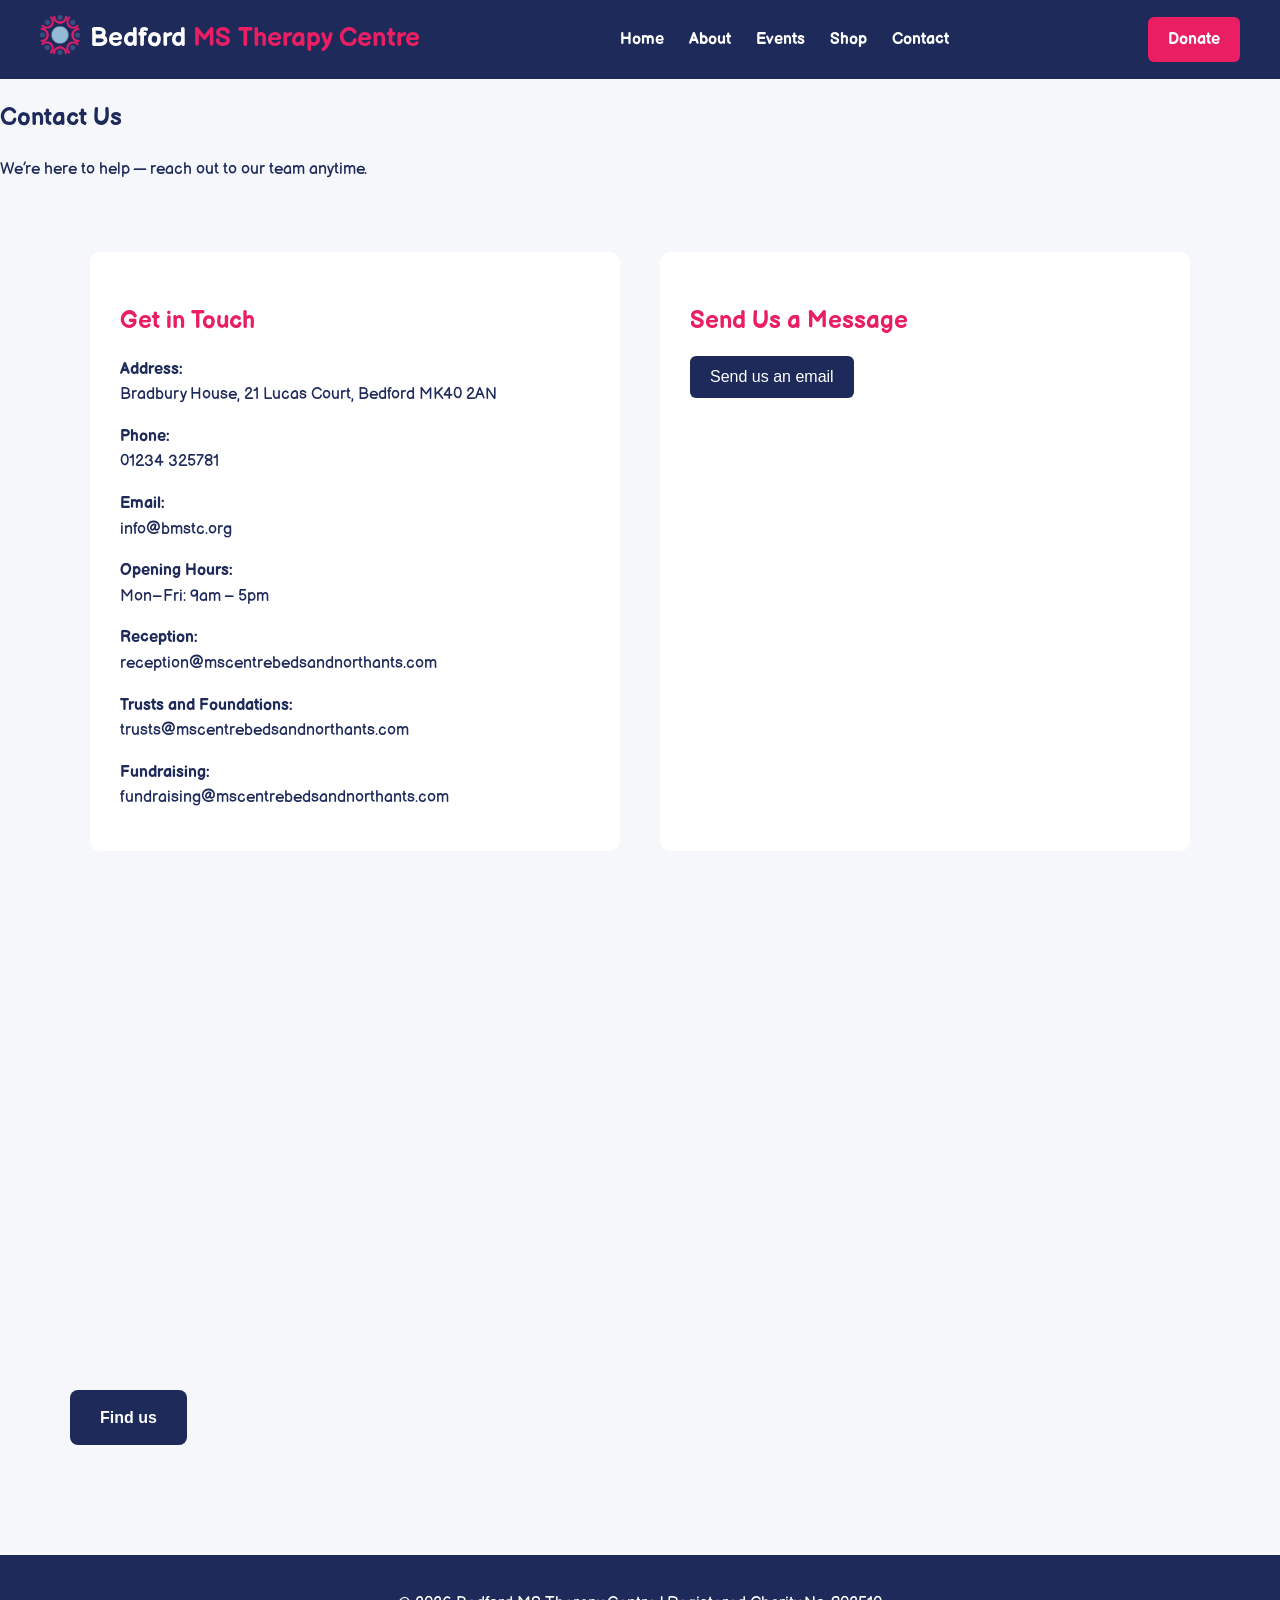
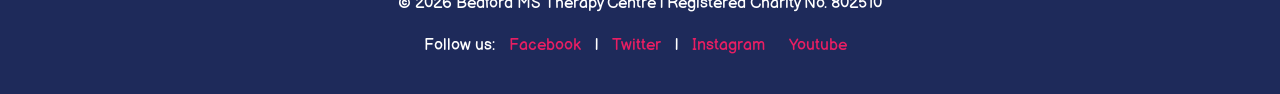
<file: contact.html>
<!DOCTYPE html>
<html lang="en">
<head>
  <meta charset="UTF-8">
  <meta name="viewport" content="width=device-width, initial-scale=1.0">
  <title>Contact Us | Bedford MS Therapy Centre</title>

  <link rel="shortcut icon" type="image/jpg" href="images/favicon.ico"/>
  <link rel="stylesheet" href="css/Main.css">
  <link rel="stylesheet" href="css/Contact.css">
    <style>
    .icon {
      width: 40px;
      height: 40px;
      object-fit: contain;
    }
    .brand {
      display: flex;
      align-items: center;
      gap: 10px;
    }
  </style>
  

  <script src="javascript/Main.js" defer></script>
</head>

<body>

 <!-- NAVBAR -->
  <nav class="navbar">
    <div class="brand">
    <a href="index.html"><img src="images/logo.webp" alt="Icon Logo" class="icon"></a>
    <div class="logo">Bedford <span>MS Therapy Centre</span></div>
    </div>

    <ul class="nav-links">
      <li><a href="index.html">Home</a></li>
      <li><a href="about.html">About</a></li>
      <li><a href="events.html">Events</a></li>
      <li><a href="shop.html">Shop</a></li>
      <li><a href="contact.html">Contact</a></li>
    </ul>

    <a href="donate.html" class="donate-btn">Donate</a>
  </nav>

  <!-- HEADER -->
  <section class="header">
    <h1>Contact Us</h1>
    <p>We’re here to help — reach out to our team anytime.</p>
  </section>

  <!-- CONTACT SECTION -->
  <div class="contact-container">

    <!-- INFO PANEL -->
    <div class="contact-info">
      <h2>Get in Touch</h2>
      <p><strong>Address:</strong><br>Bradbury House, 21 Lucas Court, Bedford MK40 2AN</p>
      <p><strong>Phone:</strong><br>01234 325781</p>
      <p><strong>Email:</strong><br>info@bmstc.org</p>
      <p><strong>Opening Hours:</strong><br>Mon–Fri: 9am – 5pm</p>
      <p><strong>Reception:</strong><br>reception@mscentrebedsandnorthants.com</p>
      <p><strong>Trusts and Foundations:</strong><br>trusts@mscentrebedsandnorthants.com</p>
      <p><strong>Fundraising:</strong><br>fundraising@mscentrebedsandnorthants.com</p>
    </div>

    <!-- FORM -->
    <div class="contact-form">
      <h2>Send Us a Message</h2>
      <!-- <form>
        <input type="text" placeholder="First Name" required>
        <input type="text" placeholder="Last Name" required>
        <input type="email" placeholder="Email Address" required>
        <input type="text" placeholder="Subject" required>
        <textarea rows="6" placeholder="Your Message" required></textarea>
        <button type="submit">Send Message</button>
      </form> -->

      <button id="EmailButton">Send us an email</button>
    </div>

  </div>

  <!-- MAP -->
  <div class="map">
    <iframe 
      src="https://www.google.com/maps/embed?pb=!1m18!1m12!1m3!1d2483.387969732!2d-0.474!3d52.135!2m3!1f0!2f0!3f0!3m2!1i1024!2i768!4f13.1!3m3!1m2!1s0x4877a7d4c2b8e6d1%3A0x123!2sBedford%20MS%20Therapy%20Centre!5e0!3m2!1sen!2suk!4v0000000000"
      width="100%" height="350" style="border:0;" allowfullscreen="" loading="lazy">
    </iframe>
  </div>

<a href="https://www.google.co.uk/maps/dir//Bedford+MS+Therapy+Centre,+155+Barkers+Ln,+Bedford+MK41+9RX" class="color-link-box">Find us</a>
  
  <!-- FOOTER -->
  <footer>
    <p>© 2026 Bedford MS Therapy Centre | Registered Charity No. 802510</p>
    <p>Follow us:
      <a href="https://www.facebook.com/BedsNorthantsMsTherapyCentre">Facebook</a> |
      <a href="https://x.com/mstherapybeds">Twitter</a> |
      <a href="https://www.instagram.com/bedfordmstherapy/">Instagram</a>
      <a href="https://www.youtube.com/@Mscentrebedsandnorthants">Youtube</a>
    </p>
  </footer>

</body>
</html>
</file>
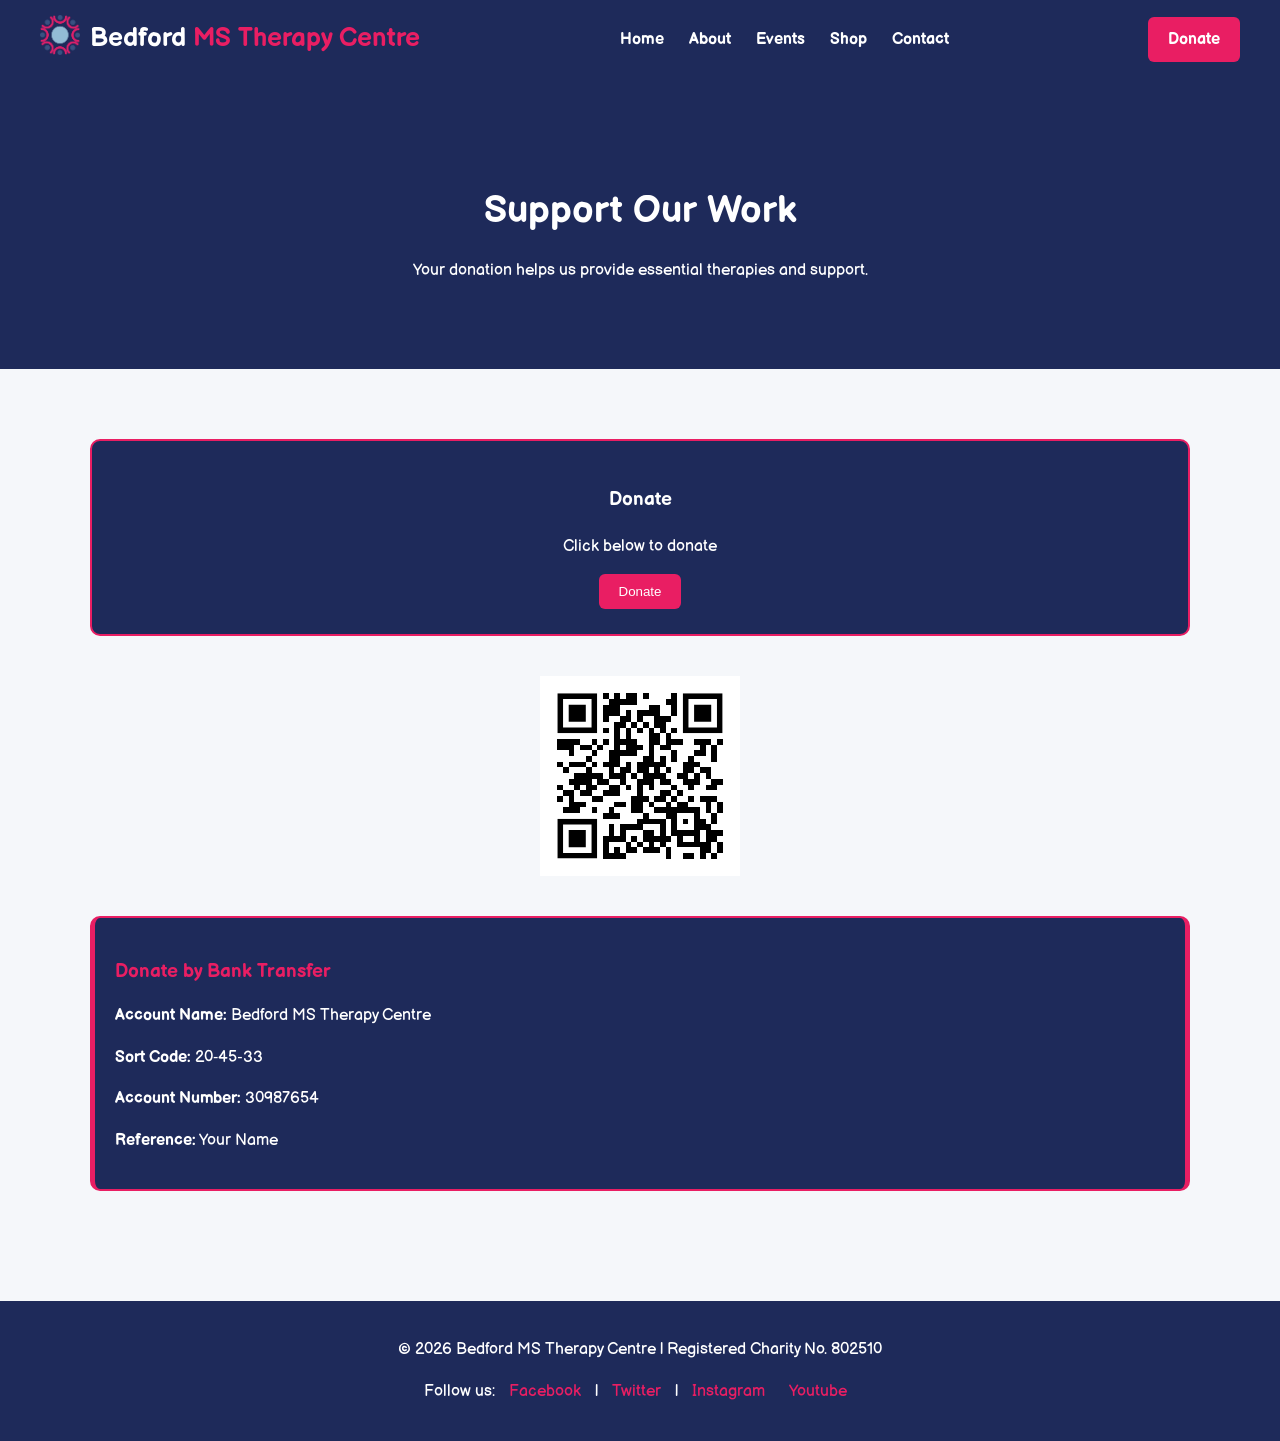
<file: donate.html>
<!DOCTYPE html>
<html lang="en">
<head>
  <meta charset="UTF-8">
  <meta name="viewport" content="width=device-width, initial-scale=1.0">
  <title>Donate | Bedford MS Therapy Centre</title>

  <link rel="shortcut icon" type="image/jpg" href="images/favicon.ico"/>
  <link rel="stylesheet" href="css/Main.css">
  <link rel="stylesheet" href="css/Donate.css">
    <style>
    .icon {
      width: 40px;
      height: 40px;
      object-fit: contain;
    }
    .brand {
      display: flex;
      align-items: center;
      gap: 10px;
    }
  </style>
  

  <script src="javascript/Donate.js" defer></script>
</head>

<body>

 <!-- NAVBAR -->
  <nav class="navbar">
    <div class="brand">
    <a href="index.html"><img src="images/logo.webp" alt="Icon Logo" class="icon"></a>
    <div class="logo">Bedford <span>MS Therapy Centre</span></div>
    </div>

    <ul class="nav-links">
      <li><a href="index.html">Home</a></li>
      <li><a href="about.html">About</a></li>
      <li><a href="events.html">Events</a></li>
      <li><a href="shop.html">Shop</a></li>
      <li><a href="contact.html">Contact</a></li>
    </ul>

    <a href="donate.html" class="donate-btn">Donate</a>
  </nav>

  <!-- HEADER -->
  <section class="header">
    <h1>Support Our Work</h1>
    <p>Your donation helps us provide essential therapies and support.</p>
  </section>

  <!-- DONATION CONTENT -->
  <div class="donate-container">

    <!-- OPTIONS -->
    <div class="donate-options">
      <!-- Custom -->
      <div class="option" id="DonateCustom">
        <h3>Donate</h3>
        <p>Click below to donate</p>
        <button onclick="OpenSumUpPage()">Donate</button>
      </div>
    </div>
    
    <div class="qr-code">
      <img src="images/QR_CODE_MS_BEDFORD_SUMUP.svg"  height="200" width="200" align="center" alt="QR Code for SumUp Donation">
    </div>

    <!-- BANK DETAILS -->
    <div class="bank-box">
      <h3>Donate by Bank Transfer</h3>
      <p><strong>Account Name:</strong> Bedford MS Therapy Centre</p>
      <p><strong>Sort Code:</strong> 20‑45‑33</p>
      <p><strong>Account Number:</strong> 30987654</p>
      <p><strong>Reference:</strong> Your Name</p>
    </div>

  </div>

  <!-- FOOTER -->
  <footer>
    <p>© 2026 Bedford MS Therapy Centre | Registered Charity No. 802510</p>
    <p>Follow us:
      <a href="https://www.facebook.com/BedsNorthantsMsTherapyCentre">Facebook</a> |
      <a href="https://x.com/mstherapybeds">Twitter</a> |
      <a href="https://www.instagram.com/bedfordmstherapy/">Instagram</a>
      <a href="https://www.youtube.com/@Mscentrebedsandnorthants">Youtube</a>
    </p>
  </footer>

</body>
</html>
</file>
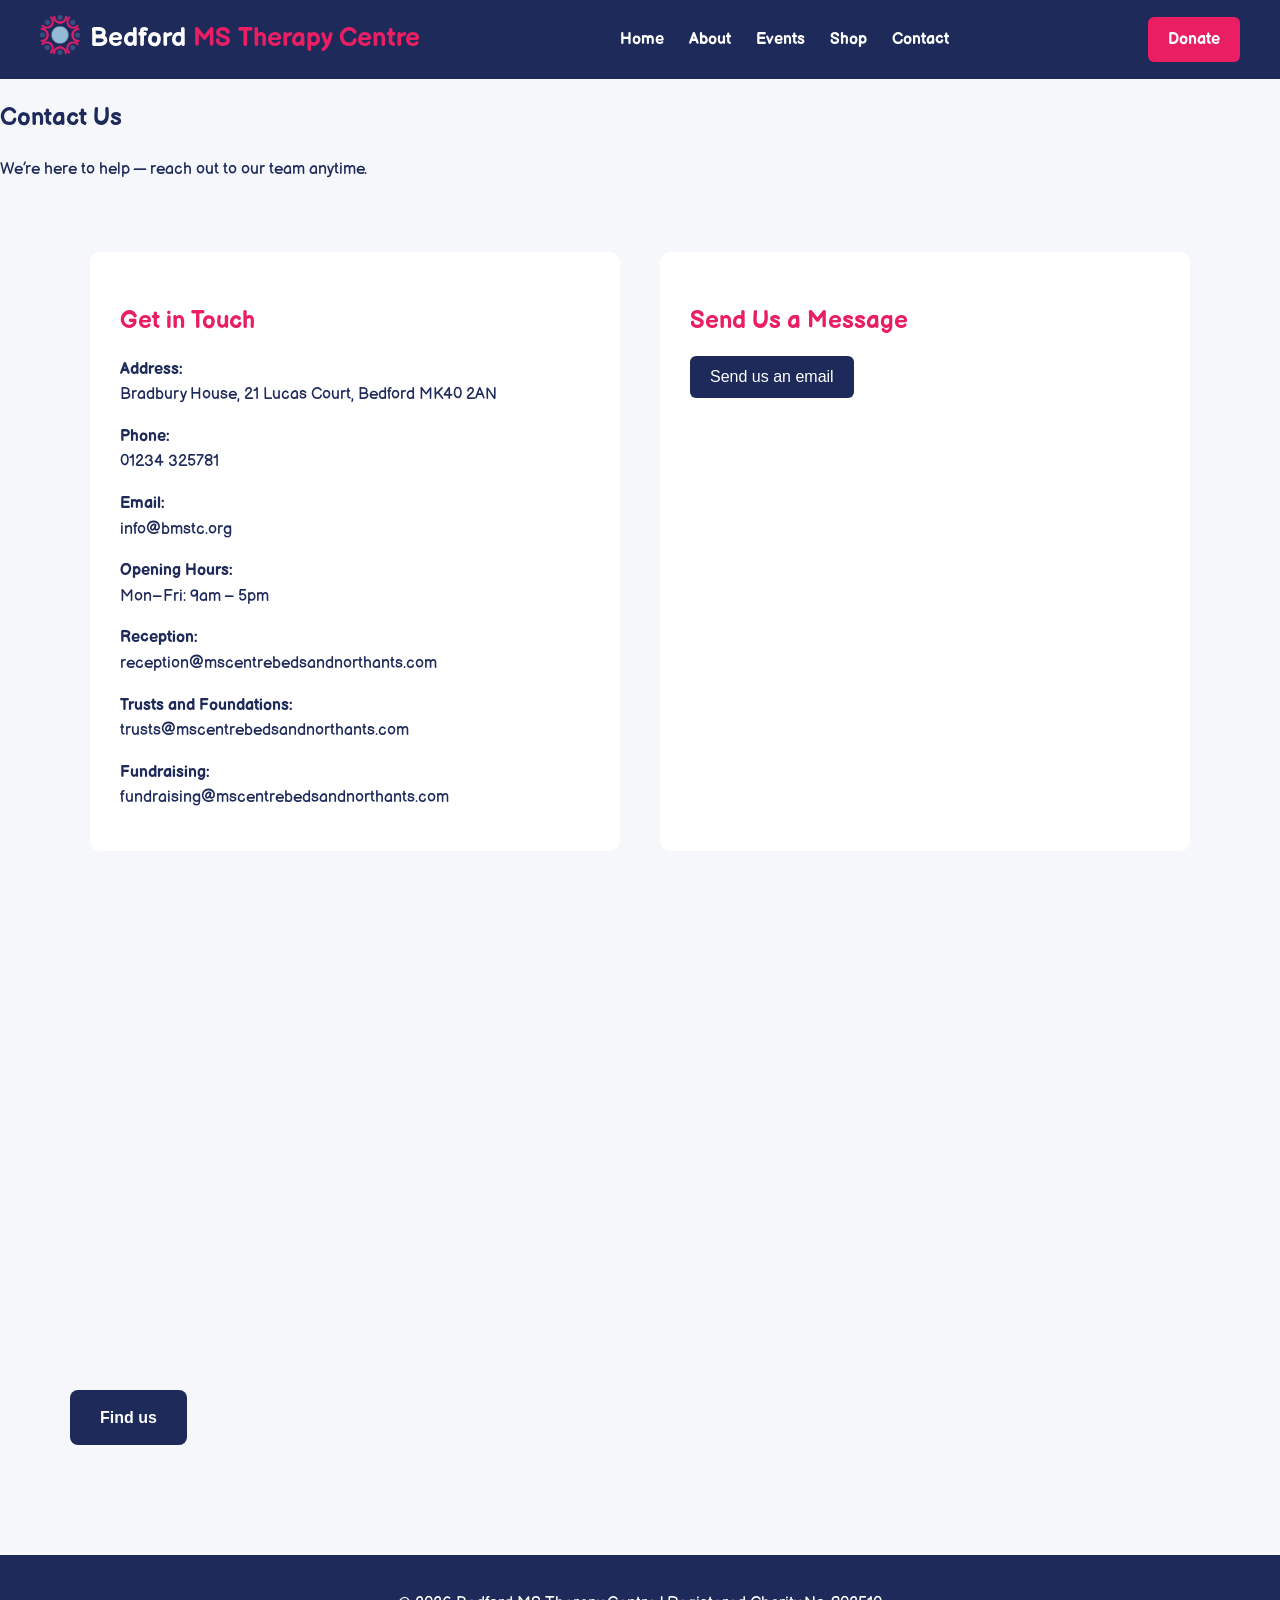
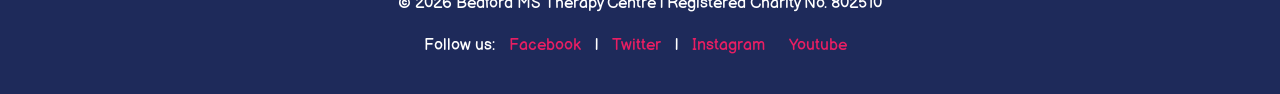
<file: Pages/contact.html>
<!DOCTYPE html>
<html lang="en">
<head>
  <meta charset="UTF-8">
  <meta name="viewport" content="width=device-width, initial-scale=1.0">
  <title>Contact Us | Bedford MS Therapy Centre</title>

  <link rel="shortcut icon" type="image/jpg" href="../images/favicon.ico"/>
  <link rel="stylesheet" href="../css/Main.css">
  <link rel="stylesheet" href="../css/Contact.css">
    <style>
    .icon {
      width: 40px;
      height: 40px;
      object-fit: contain;
    }
    .brand {
      display: flex;
      align-items: center;
      gap: 10px;
    }
  </style>
  

  <script src="../javascript/Main.js" defer></script>
</head>

<body>

 <!-- NAVBAR -->
  <nav class="navbar">
    <div class="brand">
    <a href="../index.html"><img src="../images/logo.webp" alt="Icon Logo" class="icon"></a>
    <div class="logo">Bedford <span>MS Therapy Centre</span></div>
    </div>

    <input type="checkbox" id="menu-toggle">

    <label for ="menu-toggle" class="hamburger"> ☰ </label>

    <ul class="nav-links">
      <li><a href="../index.html">Home</a></li>
      <li><a href="about.html">About</a></li>
      <li><a href="events.html">Events</a></li>
      <li><a href="shop.html">Shop</a></li>
      <li><a href="contact.html">Contact</a></li>
    </ul>

    <a href="donate.html" class="donate-btn">Donate</a>
  </nav>

  <!-- HEADER -->
  <section class="header">
    <h1>Contact Us</h1>
    <p>We’re here to help — reach out to our team anytime.</p>
  </section>

  <!-- CONTACT SECTION -->
  <div class="contact-container">

    <!-- INFO PANEL -->
    <div class="contact-info">
      <h2>Get in Touch</h2>
      <p><strong>Address:</strong><br>Bradbury House, 21 Lucas Court, Bedford MK40 2AN</p>
      <p><strong>Phone:</strong><br>01234 325781</p>
      <p><strong>Email:</strong><br>info@bmstc.org</p>
      <p><strong>Opening Hours:</strong><br>Mon–Fri: 9am – 5pm</p>
      <p><strong>Reception:</strong><br>reception@mscentrebedsandnorthants.com</p>
      <p><strong>Trusts and Foundations:</strong><br>trusts@mscentrebedsandnorthants.com</p>
      <p><strong>Fundraising:</strong><br>fundraising@mscentrebedsandnorthants.com</p>
    </div>

    <!-- FORM -->
    <div class="contact-form">
      <h2>Send Us a Message</h2>
      <!-- <form>
        <input type="text" placeholder="First Name" required>
        <input type="text" placeholder="Last Name" required>
        <input type="email" placeholder="Email Address" required>
        <input type="text" placeholder="Subject" required>
        <textarea rows="6" placeholder="Your Message" required></textarea>
        <button type="submit">Send Message</button>
      </form> -->

      <button id="EmailButton">Send us an email</button>
    </div>

  </div>

  <!-- MAP -->
  <div class="map">
    <iframe 
      src="https://www.google.com/maps/embed?pb=!1m18!1m12!1m3!1d2483.387969732!2d-0.474!3d52.135!2m3!1f0!2f0!3f0!3m2!1i1024!2i768!4f13.1!3m3!1m2!1s0x4877a7d4c2b8e6d1%3A0x123!2sBedford%20MS%20Therapy%20Centre!5e0!3m2!1sen!2suk!4v0000000000"
      width="100%" height="350" style="border:0;" allowfullscreen="" loading="lazy">
    </iframe>
  </div>

<a href="https://www.google.co.uk/maps/dir//Bedford+MS+Therapy+Centre,+155+Barkers+Ln,+Bedford+MK41+9RX" class="color-link-box">Find us</a>
  
  <!-- FOOTER -->
  <footer>
    <p>© 2026 Bedford MS Therapy Centre | Registered Charity No. 802510</p>
    <p>Follow us:
      <a href="https://www.facebook.com/BedsNorthantsMsTherapyCentre">Facebook</a> |
      <a href="https://x.com/mstherapybeds">Twitter</a> |
      <a href="https://www.instagram.com/bedfordmstherapy/">Instagram</a>
      <a href="https://www.youtube.com/@Mscentrebedsandnorthants">Youtube</a>
    </p>
  </footer>

</body>
</html>
</file>
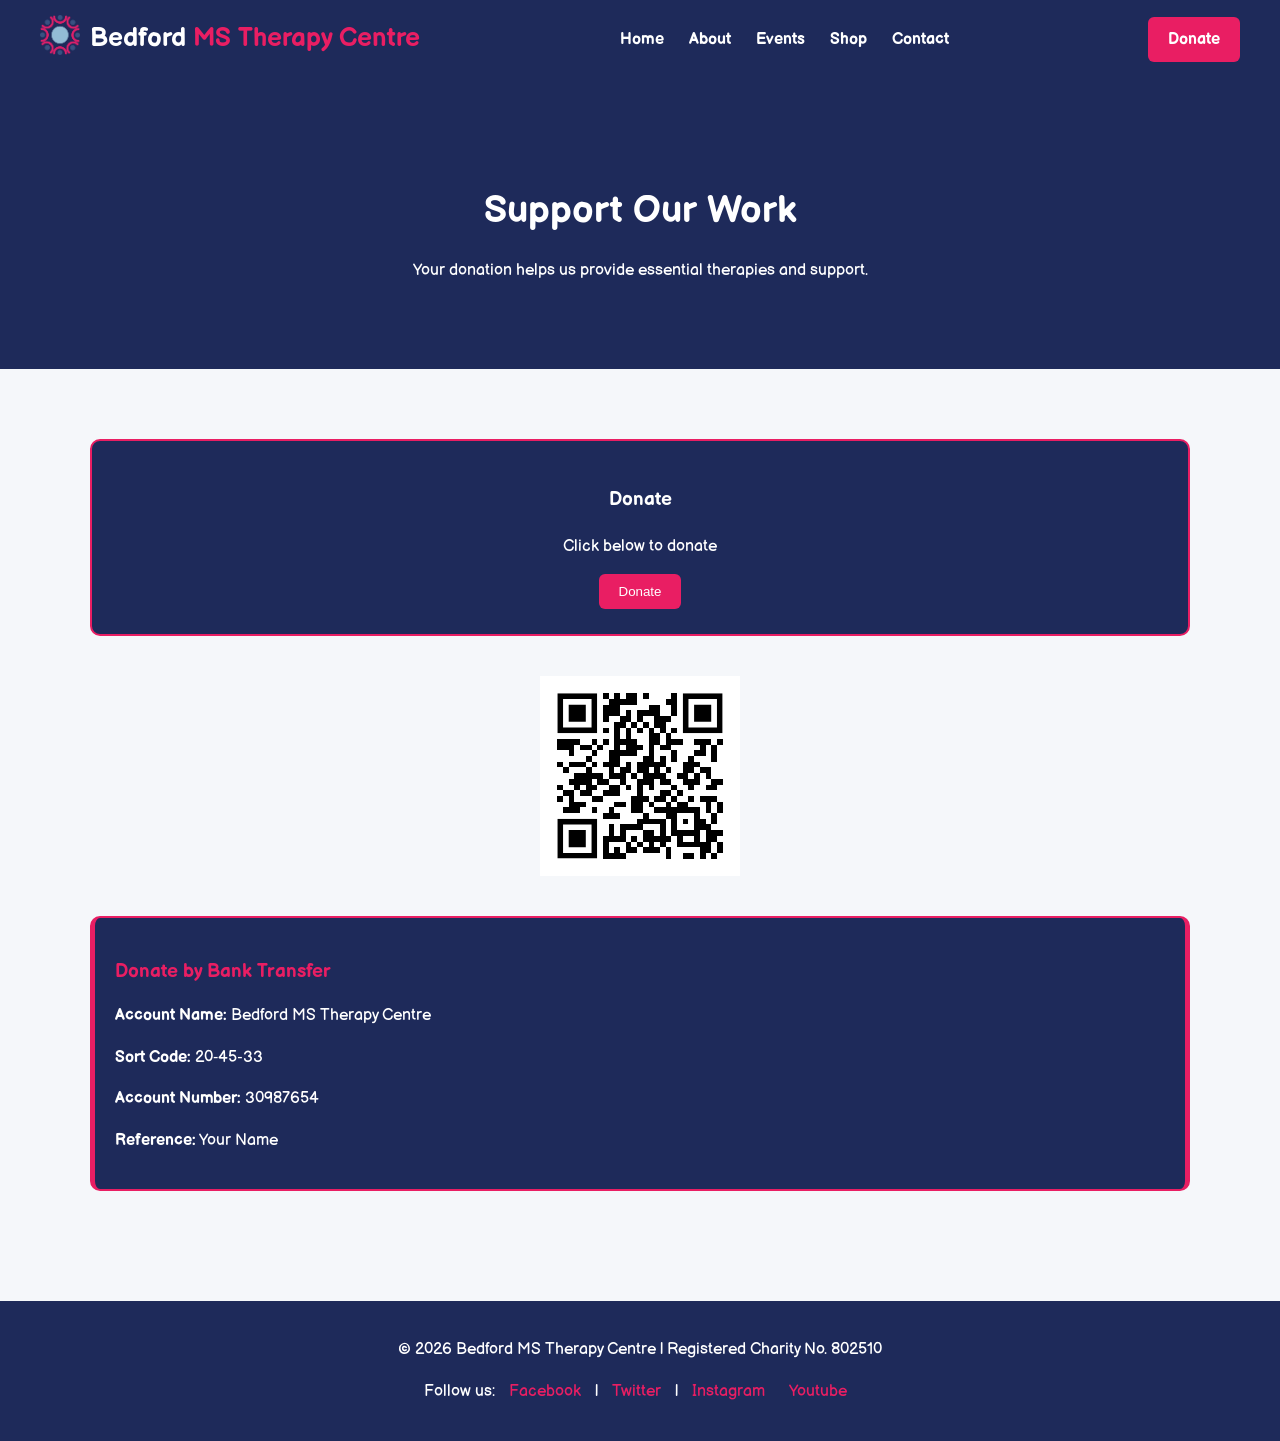
<file: Pages/donate.html>
<!DOCTYPE html>
<html lang="en">
<head>
  <meta charset="UTF-8">
  <meta name="viewport" content="width=device-width, initial-scale=1.0">
  <title>Donate | Bedford MS Therapy Centre</title>

  <link rel="shortcut icon" type="image/jpg" href="../images/favicon.ico"/>
  <link rel="stylesheet" href="../css/Main.css">
  <link rel="stylesheet" href="../css/Donate.css">
    <style>
    .icon {
      width: 40px;
      height: 40px;
      object-fit: contain;
    }
    .brand {
      display: flex;
      align-items: center;
      gap: 10px;
    }
  </style>
  

  <script src="../javascript/Donate.js" defer></script>
</head>

<body>

 <!-- NAVBAR -->
  <nav class="navbar">
    <div class="brand">
    <a href="../index.html"><img src="../images/logo.webp" alt="Icon Logo" class="icon"></a>
    <div class="logo">Bedford <span>MS Therapy Centre</span></div>
    </div>

    <input type="checkbox" id="menu-toggle">

    <label for ="menu-toggle" class="hamburger">☰ </label>

    <ul class="nav-links">
      <li><a href="../index.html">Home</a></li>
      <li><a href="about.html">About</a></li>
      <li><a href="events.html">Events</a></li>
      <li><a href="shop.html">Shop</a></li>
      <li><a href="contact.html">Contact</a></li>
    </ul>

    <a href="donate.html" class="donate-btn">Donate</a>
  </nav>

  <!-- HEADER -->
  <section class="header">
    <h1>Support Our Work</h1>
    <p>Your donation helps us provide essential therapies and support.</p>
  </section>

  <!-- DONATION CONTENT -->
  <div class="donate-container">

    <!-- OPTIONS -->
    <div class="donate-options">
      <!-- Custom -->
      <div class="option" id="DonateCustom">
        <h3>Donate</h3>
        <p>Click below to donate</p>
        <button onclick="OpenSumUpPage()">Donate</button>
      </div>
    </div>
    
    <div class="qr-code">
      <img src="../images/QR_CODE_MS_BEDFORD_SUMUP.svg"  height="200" width="200" align="center" alt="QR Code for SumUp Donation">
    </div>

    <!-- BANK DETAILS -->
    <div class="bank-box">
      <h3>Donate by Bank Transfer</h3>
      <p><strong>Account Name:</strong> Bedford MS Therapy Centre</p>
      <p><strong>Sort Code:</strong> 20‑45‑33</p>
      <p><strong>Account Number:</strong> 30987654</p>
      <p><strong>Reference:</strong> Your Name</p>
    </div>

  </div>

  <!-- FOOTER -->
  <footer>
    <p>© 2026 Bedford MS Therapy Centre | Registered Charity No. 802510</p>
    <p>Follow us:
      <a href="https://www.facebook.com/BedsNorthantsMsTherapyCentre">Facebook</a> |
      <a href="https://x.com/mstherapybeds">Twitter</a> |
      <a href="https://www.instagram.com/bedfordmstherapy/">Instagram</a>
      <a href="https://www.youtube.com/@Mscentrebedsandnorthants">Youtube</a>
    </p>
  </footer>

</body>
</html>
</file>
<file: css/Main.css>
/* CSS FILE USED ACROSS ALL PAGES */
</file>
<file: css/Contact.css>
@import url('https://fonts.googleapis.com/css2?family=Balsamiq+Sans:ital,wght@0,400;0,700;1,400;1,700&display=swap');
    body {
      font-family: "Balsamiq Sans", sans-serif;
      margin: 0;
      background-color: #f5f7fa;
      color: #1e2a5a;
      line-height: 1.6;
    }

    a {
      text-decoration: none;
      color: inherit;
    }

.color-link-box {
  display: inline-block;
  background-color: #1e2a5a; 
  color: #ffffff;
    margin: 70px;
  padding: 15px 30px; 
  text-decoration: none; 
  font-family: sans-serif; 
  font-weight: bold; 
  border-radius: 8px; 
  transition: background 0.3s ease; 
}

/* Changes the color when you hover over the box */
.color-link-box:hover {
  background-color: #e91e63; 
}

    /* ===== NAVBAR ===== */
    .navbar {
      background-color: #1e2a5a;
      color: white;
      display: flex;
      justify-content: space-between;
      align-items: center;
      padding: 15px 40px;
      position: sticky;
      top: 0;
      z-index: 1000;
    }

    .logo {
      font-size: 1.6em;
      font-weight: bold;
    }

    .logo span {
      color: #e91e63;
    }

    .nav-links {
      list-style: none;
      display: flex;
      gap: 25px;
      margin: 0;
      padding: 0;
    }

    .nav-links li a {
      color: white;
      font-weight: bold;
      transition: 0.3s;
    }

    .nav-links li a:hover {
      color: #e91e63;
    }

    .donate-btn {
      background-color: #e91e63;
      color: white;
      padding: 10px 20px;
      border-radius: 6px;
      font-weight: bold;
      transition: 0.3s;
    }

    .donate-btn:hover {
      background-color: #c2185b;
    }

     /* Hamburger */
    .hamburger {
      display: none;
      font-size: 2rem;
      cursor: pointer;
    }

    #menu-toggle {
      display: none;
    }

    @media (max-width: 768px) {
      .nav-links {
        position: absolute;
        top: 70%;
        right: 0;
        background-color: #1a1f32;
        width: 125px;
        flex-direction: column;
        text-align: center;
        display: none;
        border-radius: 8px;
        padding: 1px 0;
      }

      .nav-links li {
        margin: 1px 0;
      }

      #menu-toggle:checked ~ .nav-links {
        display: flex;
      }

      .hamburger {
        display: block;
      }

      .donate-btn {
        display: none;
      }
    }

    /* ===== CONTACT SECTION ===== */
    .contact-container {
      max-width: 1100px;
      margin: 50px auto;
      padding: 20px;
      display: grid;
      grid-template-columns: 1fr 1fr;
      gap: 40px;
    }

    @media (max-width: 768px) {
      .contact-container {
        grid-template-columns: 1fr;
      }
    }

    .contact-info {
      background-color: white;
      padding: 30px;
      border-radius: 10px;
    }

    .contact-info h2 {
      color: #e91e63;
      margin-bottom: 15px;
    }

    .contact-info p {
      margin-bottom: 10px;
    }

    .contact-form {
      background-color: white;
      padding: 30px;
      border-radius: 10px;
    }

    .contact-form h2 {
      color: #e91e63;
      margin-bottom: 15px;
    }

    .contact-form input,
    .contact-form textarea {
      width: 100%;
      padding: 12px;
      margin-bottom: 15px;
      border: 1px solid #ccc;
      border-radius: 6px;
      font-size: 1em;
    }

    .contact-form button {
      background-color: #1e2a5a;
      color: white;
      padding: 12px 20px;
      border: none;
      border-radius: 6px;
      font-size: 1em;
      cursor: pointer;
      transition: 0.3s;
    }

    .contact-form button:hover {
      background-color: #e91e63;
    }

    /* ===== MAP ===== */
    .map {
      margin: 40px auto;
      max-width: 1100px;
      border-radius: 10px;
      overflow: hidden;
    }

    /* ===== FOOTER ===== */
    footer {
      background-color: #1e2a5a;
      color: white;
      text-align: center;
      padding: 20px;
      margin-top: 40px;
    }

    footer a {
      color: #e91e63;
      margin: 0 10px;
    }
</file>
<file: css/Donate.css>
@import url('https://fonts.googleapis.com/css2?family=Balsamiq+Sans:ital,wght@0,400;0,700;1,400;1,700&display=swap');
body {
      font-family: "Balsamiq Sans", sans-serif;
      margin: 0;
      background-color: #f5f7fa;
      color: #1e2a5a;
      line-height: 1.6;
    }

    a {
      text-decoration: none;
      color: inherit;
    }

    /* ===== NAVBAR ===== */
    .navbar {
      background-color: #1e2a5a;
      color: white;
      display: flex;
      justify-content: space-between;
      align-items: center;
      padding: 15px 40px;
      position: sticky;
      top: 0;
      z-index: 1000;
    }

    .logo {
      font-size: 1.6em;
      font-weight: bold;
    }

    .logo span {
      color: #e91e63;
    }

    .nav-links {
      list-style: none;
      display: flex;
      gap: 25px;
      margin: 0;
      padding: 0;
    }

    .nav-links li a {
      color: white;
      font-weight: bold;
      transition: 0.3s;
    }

    .nav-links li a:hover {
      color: #e91e63;
    }

    .donate-btn {
      background-color: #e91e63;
      color: white;
      padding: 10px 20px;
      border-radius: 6px;
      font-weight: bold;
      transition: 0.3s;
    }

    .donate-btn:hover {
      background-color: #c2185b;
    }

     /* Hamburger */
    .hamburger {
      display: none;
      font-size: 2rem;
      cursor: pointer;
    }

    #menu-toggle {
      display: none;
    }

    @media (max-width: 768px) {
      .nav-links {
        position: absolute;
        top: 70%;
        right: 0;
        background-color: #1a1f32;
        width: 125px;
        flex-direction: column;
        text-align: center;
        display: none;
        border-radius: 8px;
        padding: 1px 0;
      }

      .nav-links li {
        margin: 1px 0;
      }

      #menu-toggle:checked ~ .nav-links {
        display: flex;
      }

      .hamburger {
        display: block;
      }

      .donate-btn {
        display: none;
      }
    }

    /* ===== HEADER ===== */
    .header {
      background-color: #1e2a5a;
      color: white;
      text-align: center;
      padding: 70px 20px;
    }

    .header h1 {
      font-size: 2.4em;
      margin-bottom: 10px;
    }
    /* ===== QR CODE ===== */
    .qr-code {
      text-align: center;
      margin-bottom: 40px;
    }

    /* ===== DONATION OPTIONS ===== */
    .donate-container {
      max-width: 1100px;
      margin: 50px auto;
      padding: 20px;
    }

    .donate-options {
      display: grid;
      grid-template-columns: repeat(auto-fit, minmax(250px, 1fr));
      gap: 25px;
      margin-bottom: 40px;
    }

    .option {
      background-color: #1e2a5a;
      padding: 25px;
      border-radius: 10px;
      text-align: center;
      border: 2px solid #e91e63;
    }

    .option h3 {
      color: white;
    }

    .option p {
      margin-bottom: 15px;
      color: white;
    }

    .option button {
      background-color: #e91e63;
      color: white;
      padding: 10px 20px;
      border: none;
      border-radius: 6px;
      cursor: pointer;
      transition: 0.3s;
    }

    .option button:hover {
      background-color: #e91e63;
    }

    /* ===== DONATION FORM ===== */
    .donate-form {
      background-color: white;
      padding: 30px;
      border-radius: 10px;
      margin-bottom: 40px;
    }

    .donate-form h2 {
      color: #e91e63;
      margin-bottom: 15px;
    }

    .donate-form input,
    .donate-form select {
      width: 100%;
      padding: 12px;
      margin-bottom: 15px;
      border: 1px solid #ccc;
      border-radius: 6px;
      font-size: 1em;
    }

    .donate-form button {
      background-color: #1e2a5a;
      color: white;
      padding: 12px 20px;
      border: none;
      border-radius: 6px;
      font-size: 1em;
      cursor: pointer;
      transition: 0.3s;
    }

    .donate-form button:hover {
      background-color: #e91e63;
    }

    /* ===== BANK DETAILS ===== */
    .bank-box {
      background-color: #1e2a5a;
      border-left: 5px solid #e91e63;
      padding: 20px;
      border-radius: 10px;
      margin-bottom: 40px;
      border-right: 5px solid #e91e63;
      border-top: 2.5px solid #e91e63;
      border-bottom: 2.5px solid #e91e63;
      color: white;
    }

    .bank-box h3 {
      color: #e91e63;
      margin-bottom: 10px;
    }

    /* ===== FOOTER ===== */
    footer {
      background-color: #1e2a5a;
      color: white;
      text-align: center;
      padding: 20px;
      margin-top: 40px;
    }

    footer a {
      color: #e91e63;
      margin: 0 10px;
    }
</file>
